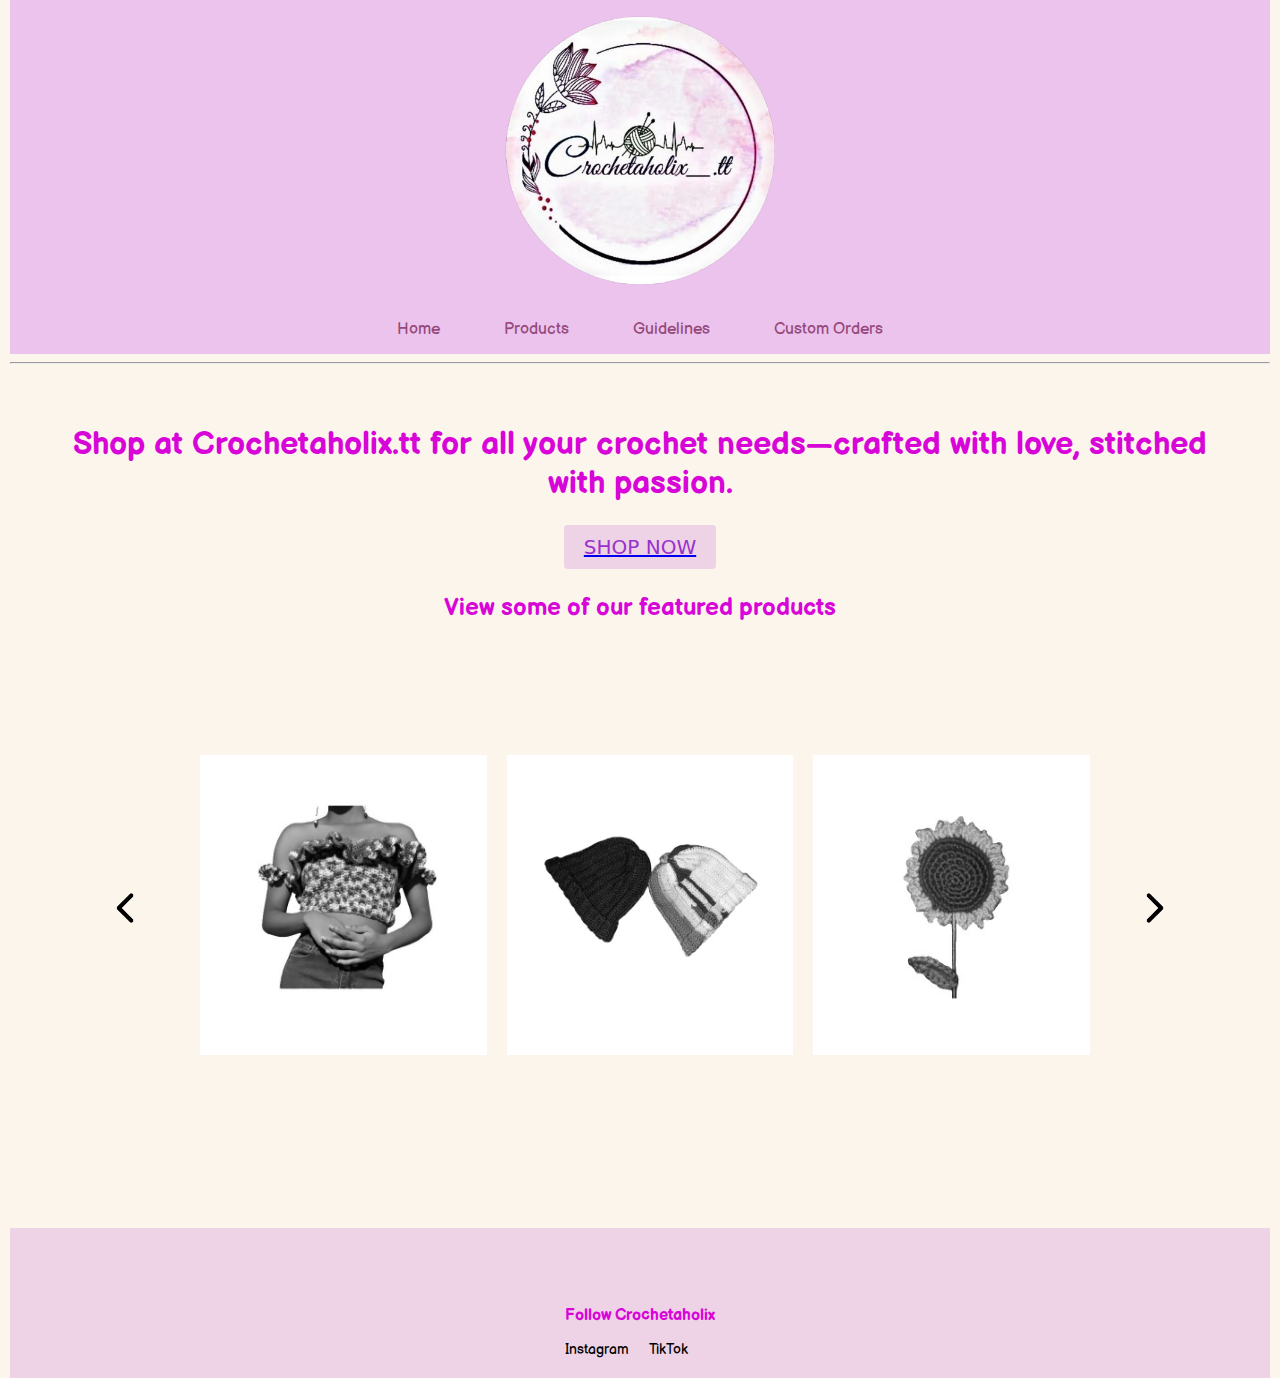
<file: index.html>
<!DOCTYPE html>
<html>
<head>
    <title>Crochetaholix.tt</title>
    <link rel="stylesheet" href="style.css">
    <link href="https://fonts.googleapis.com/css2?family=Balsamiq+Sans:ital,wght@0,400;0,700;1,400;1,700&family=Josefin+Sans:ital,wght@0,100..700;1,100..700&family=Poppins:wght@100;200;300;400;500;600;700;800;900&display=swap" rel="stylesheet">

</head>

<body>
    <header>
        <a href="index.html">
        <img src="logo (2).png">
        </a>
        
    </header>
    
 <nav class="navbar">      
    <ul>
        <li><a href="index.html">Home</a></li>
        <li><a href="products.html">Products</a></li>
        <li><a href="guidelines.html">Guidelines</a></li>
        <li><a href="custom.html">Custom Orders</a></li>
    </ul>
 </nav>

<hr>
    
    <main>
<h1>Shop at Crochetaholix.tt for all your crochet needs—crafted with love, stitched with passion.</h1>
<a href="products.html">
<button>SHOP NOW</button>
</a>

<h2>View some of our featured products</h2>
<div class="gallery-wrap">
    <img src="left.png" id="back">
     <div class="gallery">
        <div>
            <a href="orderform.html">
           <span><img src="top.jpg"></span>
            </a>


           <a href="orderform.html">
           <span><img src="beanie.jpg"></span>
            </a>

           <a href="orderform.html">
           <span><img src="flower.jpg"></span>
           </a>
        </div>
        <div>
            <a href="orderform.html">
           <span><img src="octopus.jpg"></span>
            </a>

           <a href="orderform.html">
           <span><img src="shrug.jpg"></span>
           </a>

           <a href="orderform.html">
           <span><img src="bunny.jpg"></span>
           </a>
        </div>
    </div>
    <img src="right.png" id="next">
</div>

<script>
    let scrollContainer= document.querySelector(".gallery");
    let back= document.getElementById("back");
    let next= document.getElementById("next");

    scrollContainer.addEventListener("wheel",(evt) => {
        evt.preventDefault();
        scrollContainer.scrollLeft += evt.deltaY;
        scrollContainer.style.scrollBehavior = "auto";
    });

    next.addEventListener("click",()=>{
        scrollContainer.style.scrollBehavior = "smooth";
        scrollContainer.scrollLeft += 900;
    });
    
    back.addEventListener("click",()=>{
        scrollContainer.style.scrollBehavior = "smooth";
        scrollContainer.scrollLeft -= 900;
    });

</script>


    </main>
    <div class="footer">
        <div class="container">
            <div class="row">
                <div class="footer-col-1">
                    <h3>Follow Crochetaholix</h3>
                    <ul>
                        <li><a href="https://www.instagram.com/crochetaholix.tt/">Instagram</a></li>
                        <li><a href="https://www.tiktok.com/@crochetaholix_.tt?_t=8ojdwkuKAJZ&_r=1">TikTok</a></li>
                    </ul>
                </div>
            </div>
        </div>
    </div>
</body>
</html>
</file>
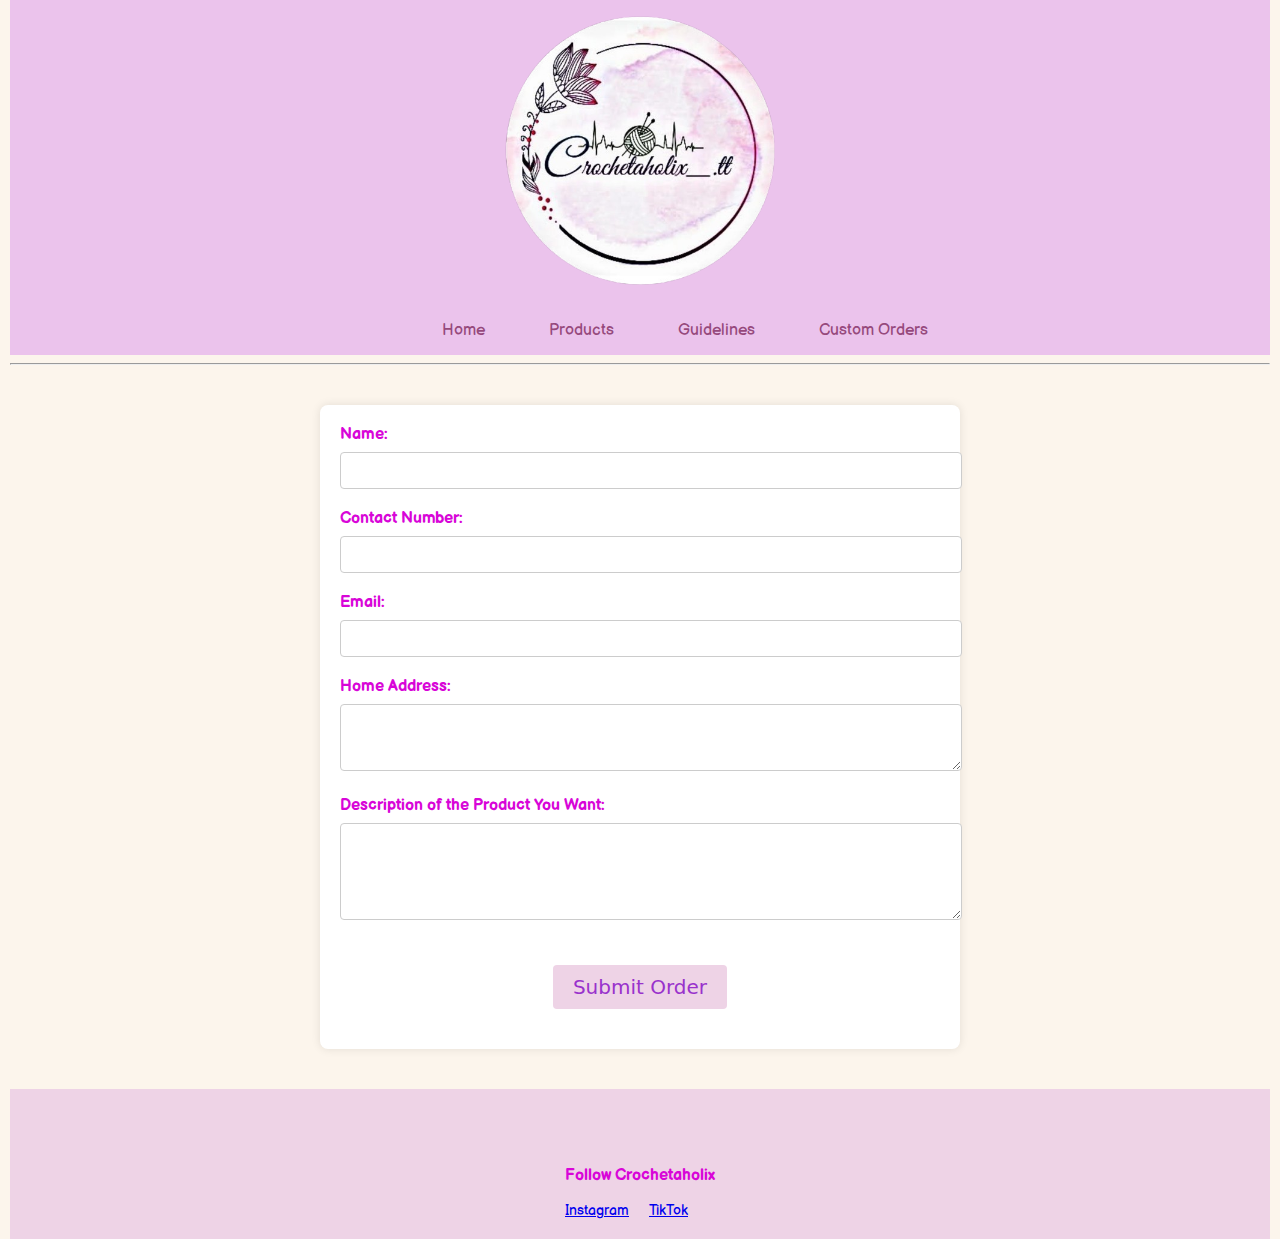
<file: custom.html>
<!DOCTYPE html>
<html>
<head>
    <title>Crochetaholix.tt</title>
    <link rel="stylesheet" href="style.css">
    <link href="https://fonts.googleapis.com/css2?family=Balsamiq+Sans:ital,wght@0,400;0,700;1,400;1,700&family=Josefin+Sans:ital,wght@0,100..700;1,100..700&family=Poppins:wght@100;200;300;400;500;600;700;800;900&display=swap" rel="stylesheet">
</head>

<body>
    <header>
        <a href="index.html">
        <img src="logo (2).png"
        </a>
        
    </header>
    
 <nav class="navbar">      
    <ul>
        <li><a href="index.html">Home</a></li>
        <li><a href="products.html">Products</a></li>
        <li><a href="guidelines.html">Guidelines</a></li>
        <li><a href="custom.html">Custom Orders</a></li>
    </ul>
 </nav>

<hr>
    
<main>
    <form action="https://formspree.io/f/xwpebqev" method="POST">

        <label for="name">Name:</label>
        <input type="text" id="name" name="name" required>
    
        <!-- Contact Number -->
        <label for="contact-number">Contact Number:</label>
        <input type="tel" id="contact-number" name="contact-number" required>
    
        <!-- Email -->
        <label for="email">Email:</label>
        <input type="email" id="email" name="email" required>
    
        <!-- Home Address -->
        <label for="address">Home Address:</label>
        <textarea id="address" name="address" rows="3" required></textarea>
    
        <!-- Product Description -->
        <label for="product-description">Description of the Product You Want:</label>
        <textarea id="product-description" name="product-description" rows="5" required></textarea>
    
        <!-- Submit Button -->
        <button type="submit" style="display: block; margin: 20px auto;">Submit Order</button>
    </form>


</main>
    <div class="footer">
        <div class="container">
            <div class="row">
                <div class="footer-col-1">
                    <h3>Follow Crochetaholix</h3>
                    <ul>
                       <a href="https://www.instagram.com/crochetaholix.tt/">
                        <li>Instagram</li>
                    </a>
                    <a href="https://www.tiktok.com/@crochetaholix_.tt?_t=8ojdwkuKAJZ&_r=1">
                        <li>TikTok</li>
                    </a>
                    </ul>
                </div>
            </div>
        </div>
    </div>

</body>
</html>
</file>
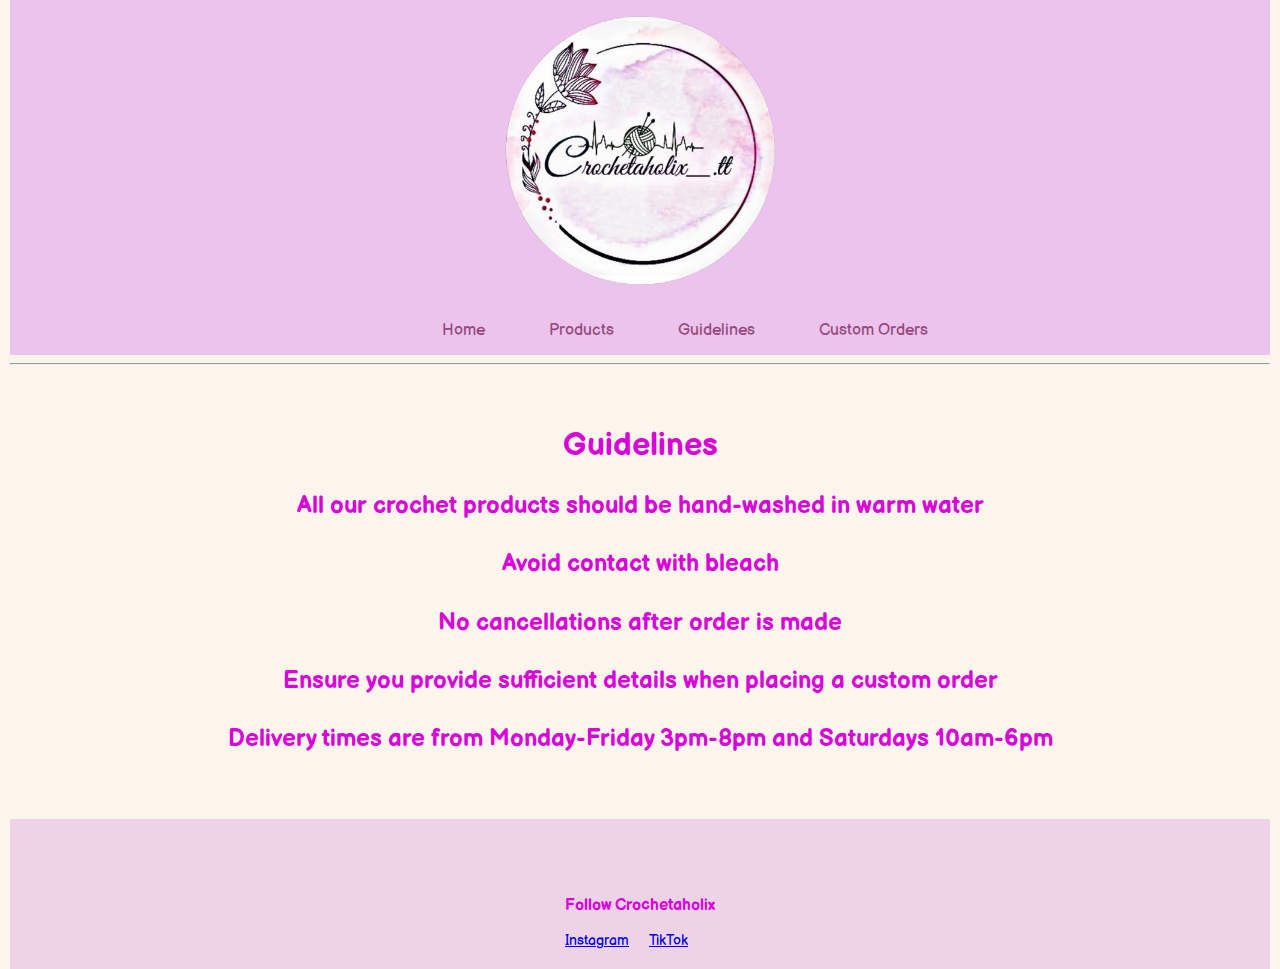
<file: guidelines.html>
<!DOCTYPE html>
<html>
<head>
    <title>Crochetaholix.tt</title>
    <link rel="stylesheet" href="style.css">
    <link href="https://fonts.googleapis.com/css2?family=Balsamiq+Sans:ital,wght@0,400;0,700;1,400;1,700&family=Josefin+Sans:ital,wght@0,100..700;1,100..700&family=Poppins:wght@100;200;300;400;500;600;700;800;900&display=swap" rel="stylesheet">
</head>

<body>
    <header>
        <a href="index.html">
        <img src="logo (2).png"
        </a>
        
    </header>
    
 <nav class="navbar">      
    <ul>
        <li><a href="index.html">Home</a></li>
        <li><a href="products.html">Products</a></li>
        <li><a href="guidelines.html">Guidelines</a></li>
        <li><a href="custom.html">Custom Orders</a></li>
    </ul>
 </nav>

<hr>
    
<main>
<h1>Guidelines</h1>
<h2>All our crochet products should be hand-washed in warm water</h2>
<h2>Avoid contact with bleach</h2>
<h2>No cancellations after order is made</h2>
<h2>Ensure you provide sufficient details when placing a custom order</h2>
<h2>Delivery times are from Monday-Friday 3pm-8pm and Saturdays 10am-6pm</h2>

</main>
<div class="footer">
    <div class="container">
        <div class="row">
            <div class="footer-col-1">
                <h3>Follow Crochetaholix</h3>
                <ul>
                   <a href="https://www.instagram.com/crochetaholix.tt/">
                    <li>Instagram</li>
                </a>
                <a href="https://www.tiktok.com/@crochetaholix_.tt?_t=8ojdwkuKAJZ&_r=1">
                    <li>TikTok</li>
                </a>
                </ul>
            </div>
        </div>
    </div>
</div>

</body>
</html>
</file>
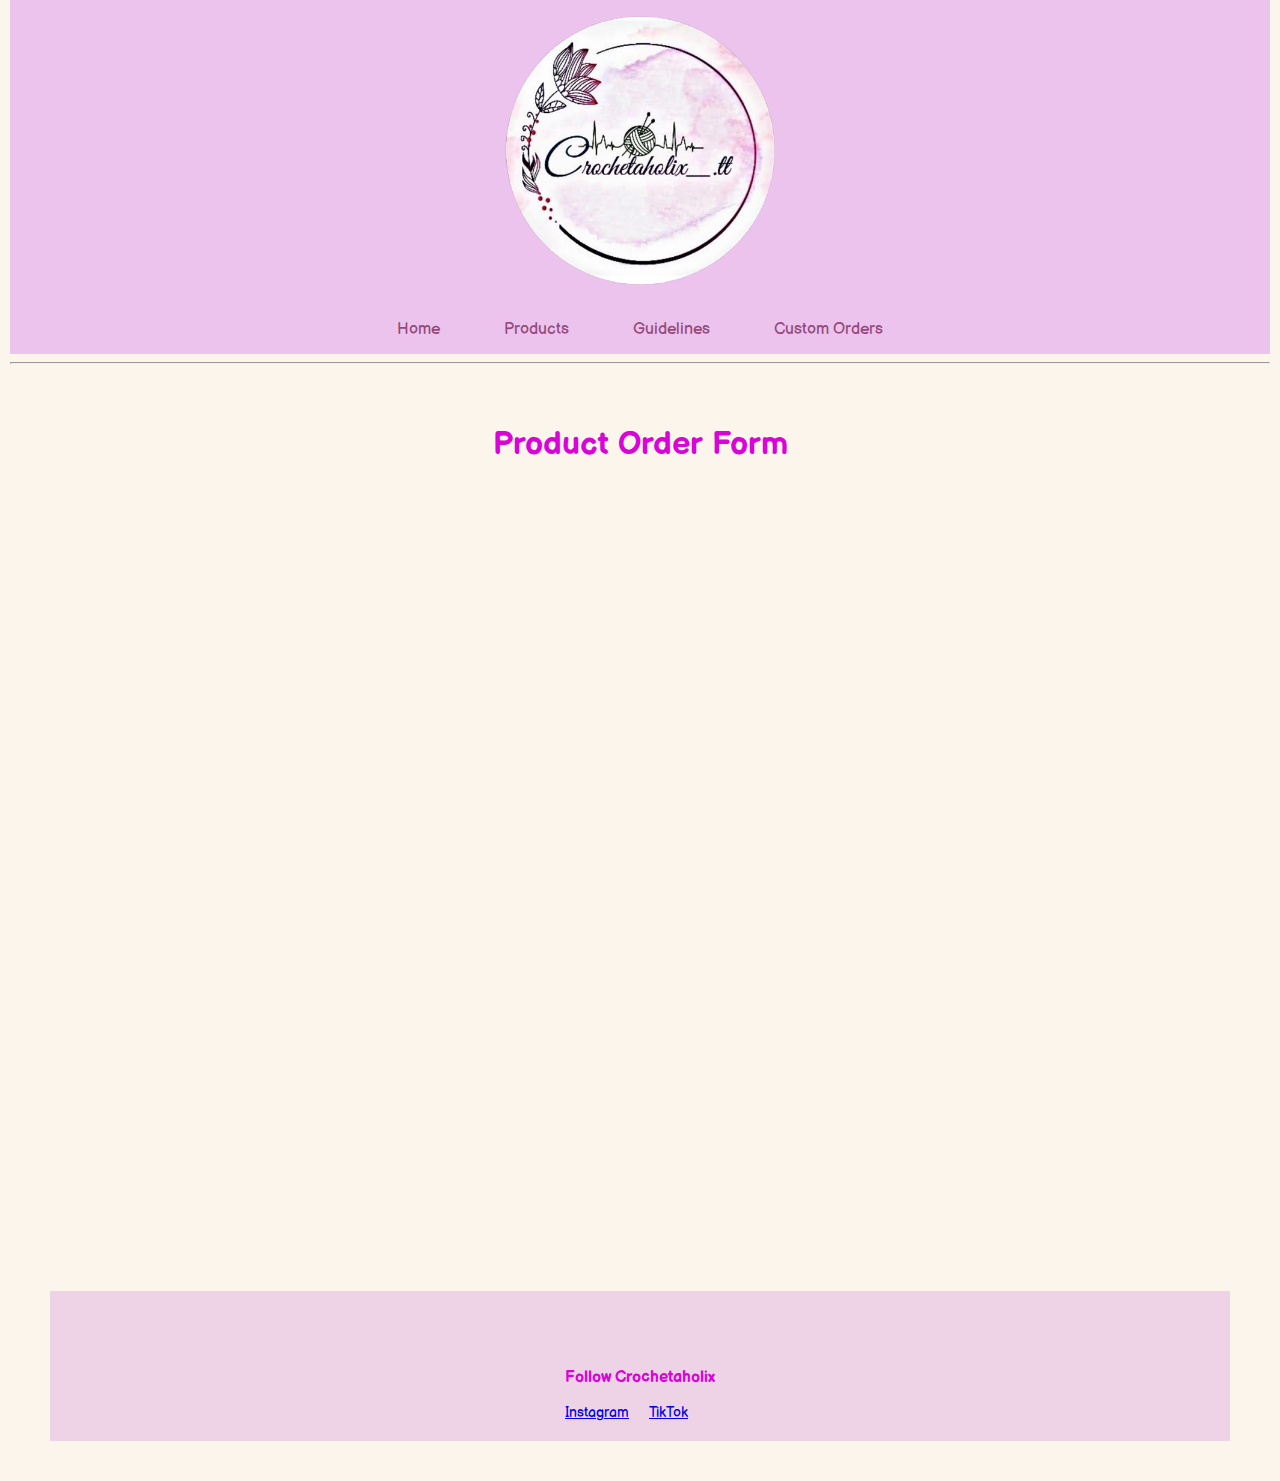
<file: orderform.html>
<!DOCTYPE html>
<html lang="en">
<head>
    <meta charset="UTF-8">
    <meta name="viewport" content="width=device-width, initial-scale=1.0">
    <title>Product Details - Crochetaholix.tt</title>
    <link rel="stylesheet" href="style.css">
    <link href="https://fonts.googleapis.com/css2?family=Balsamiq+Sans:ital,wght@0,400;0,700;1,400;1,700&family=Josefin+Sans:ital,wght@0,100..700;1,100..700&family=Poppins:wght@100;200;300;400;500;600;700;800;900&display=swap" rel="stylesheet">
</head>
<body>
    <header>
        <a href="index.html">
            <img src="logo (2).png" alt="Logo">
        </a>
    </header>
    
    <nav class="navbar">      
        <ul>
            <li><a href="index.html">Home</a></li>
            <li><a href="products.html">Products</a></li>
            <li><a href="guidelines.html">Guidelines</a></li>
            <li><a href="custom.html">Custom Orders</a></li>
        </ul>
    </nav>

    <hr>

    <main>
        <h1>Product Order Form</h1>

        <!-- Directly embedding the JotForm iframe with scrolling enabled -->
        <iframe id="JotFormIFrame-242214142674854" title="Clone of Crochetaholix.tt Product Order Form"
            onload="window.parent.scrollTo(0,0)" allowtransparency="true" allow="geolocation; microphone; camera; fullscreen"
            src="https://form.jotform.com/242214142674854" frameborder="0" 
            style="min-width:100%;max-width:100%;height:800px;border:none;" scrolling="yes">
        </iframe>
    
        <script src='https://cdn.jotfor.ms/s/umd/latest/for-form-embed-handler.js'></script>
        <div class="footer">
            <div class="container">
                <div class="row">
                    <div class="footer-col-1">
                        <h3>Follow Crochetaholix</h3>
                        <ul>
                           <a href="https://www.instagram.com/crochetaholix.tt/">
                            <li>Instagram</li>
                        </a>
                        <a href="https://www.tiktok.com/@crochetaholix_.tt?_t=8ojdwkuKAJZ&_r=1">
                            <li>TikTok</li>
                        </a>
                        </ul>
                    </div>
                </div>
            </div>
        </div>                                               
    </main>
</body>
</html>
</file>
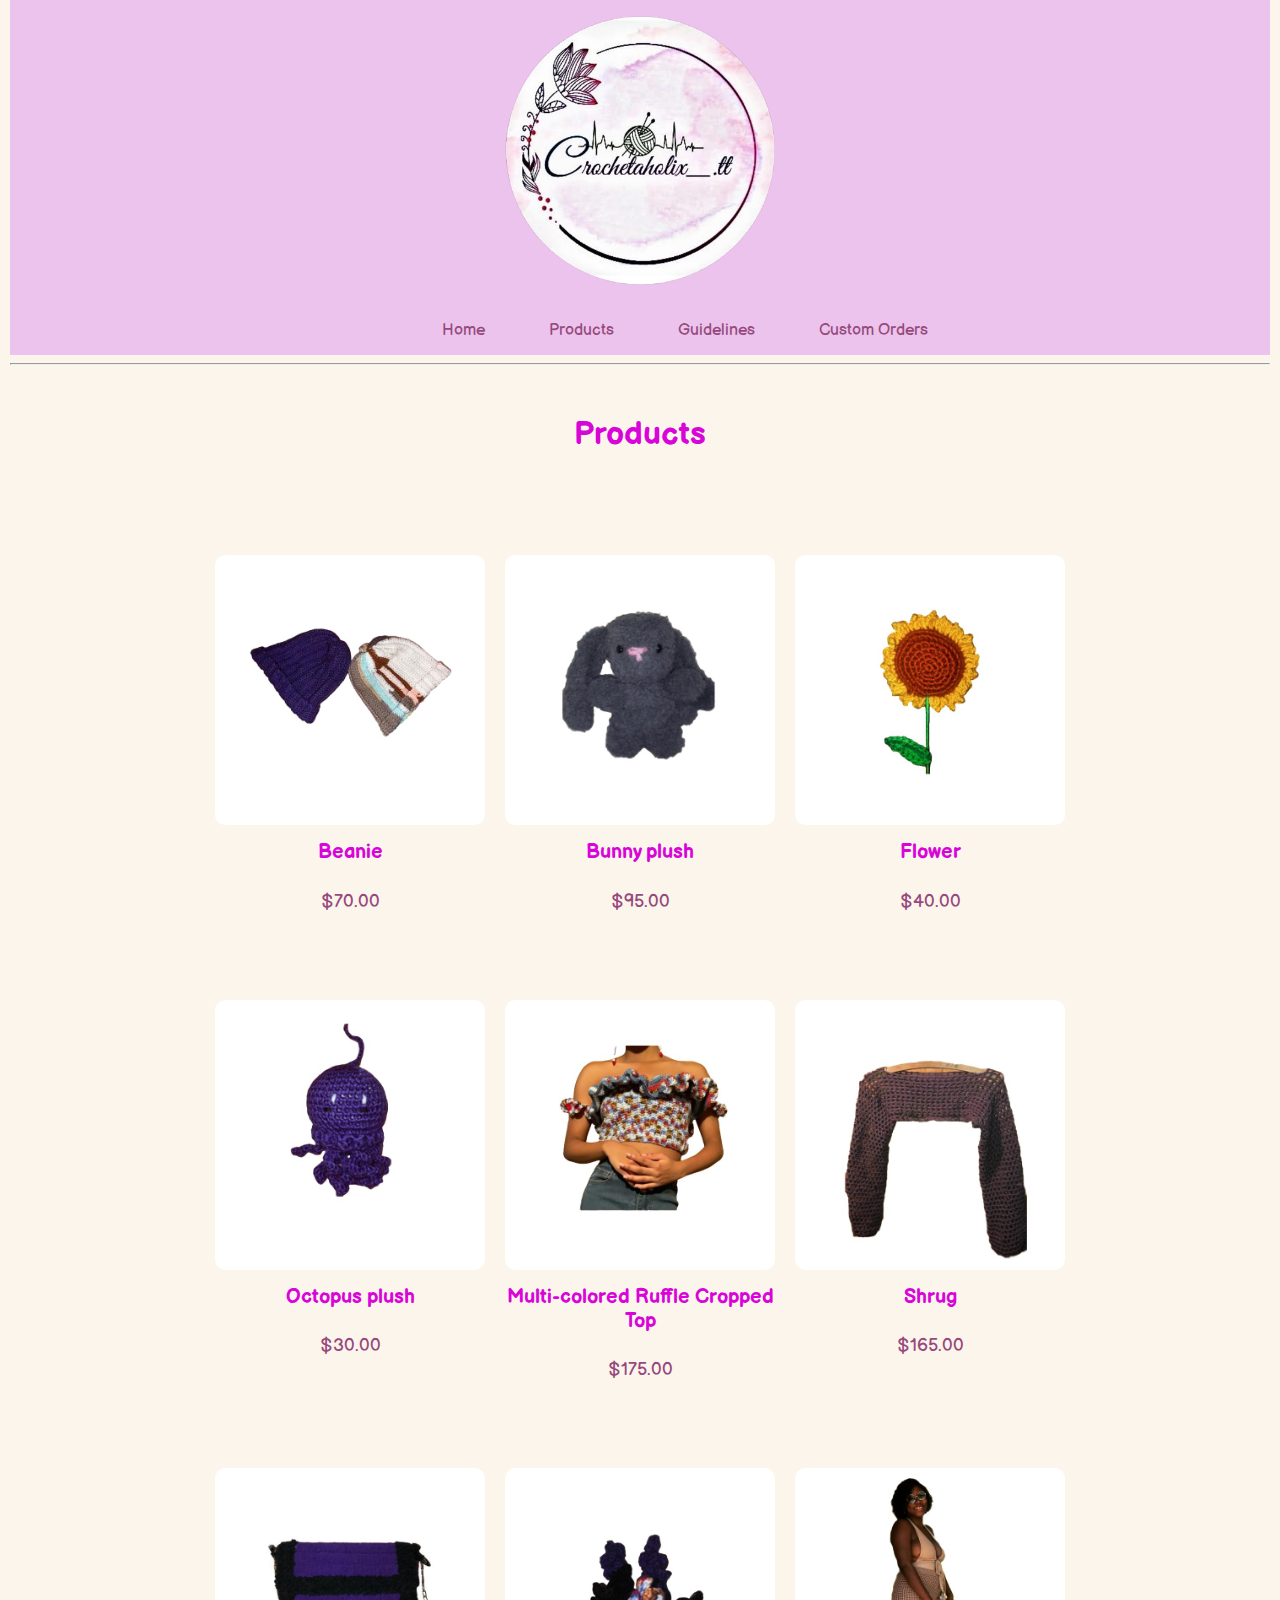
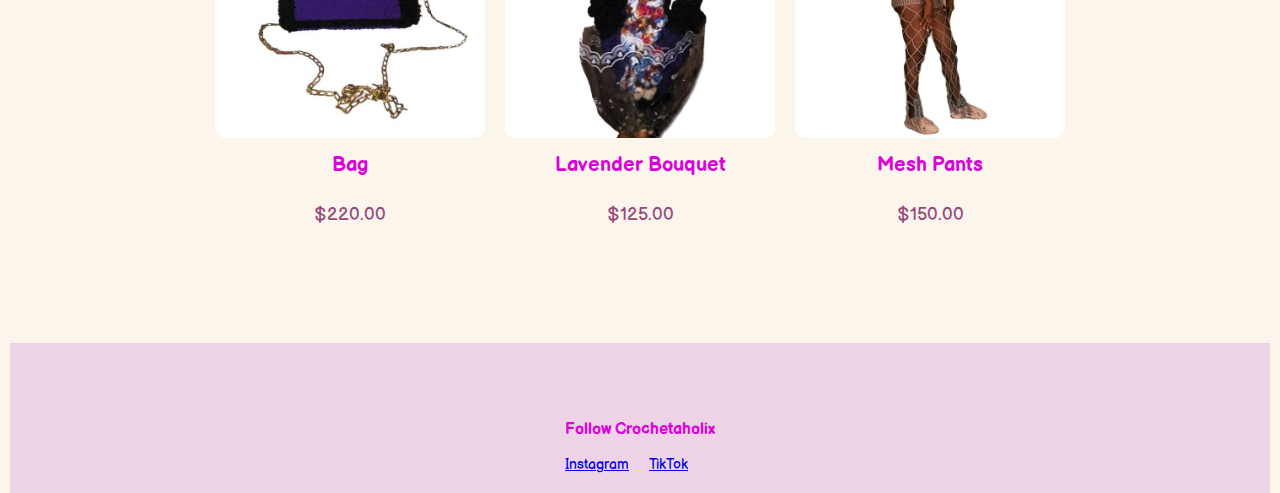
<file: products.html>
<!DOCTYPE html>
<html>
<head>
    <title>Crochetaholix.tt</title>
    <link rel="stylesheet" href="style.css">
    <link href="https://fonts.googleapis.com/css2?family=Balsamiq+Sans:ital,wght@0,400;0,700;1,400;1,700&family=Josefin+Sans:ital,wght@0,100..700;1,100..700&family=Poppins:wght@100;200;300;400;500;600;700;800;900&display=swap" rel="stylesheet">
</head>

<body>
    <header>
        <a href="index.html">
        <img src="logo (2).png"
        </a>
        
    </header>
    
 <nav class="navbar">      
    <ul>
        <li><a href="index.html">Home</a></li>
        <li><a href="products.html">Products</a></li>
        <li><a href="guidelines.html">Guidelines</a></li>
        <li><a href="custom.html">Custom Orders</a></li>
    </ul>
 </nav>

<hr>
<main>
    <div class="small-container">
        <h1 class="title">Products</h1>
        <div class="row">
            <div class="col-4">
             <a href="orderform.html">
                <img src="beanie.jpg">
             </a>
                <h4>Beanie</h4>
                <p>$70.00</p>
            </div>
            <div class="col-4">
                <a href="orderform.html">
                <img src="bunny.jpg">
            </a>
                <h4>Bunny plush</h4>
                <p>$95.00</p>
            </div>
            <div class="col-4">
                <a href="orderform.html">
                <img src="flower.jpg">
            </a>
                <h4>Flower</h4>
                <p>$40.00</p>
            </div>
            <div class="col-4">
                <a href="orderform.html">
                <img src="octopus.jpg">
            </a>
                <h4>Octopus plush</h4>
                <p>$30.00</p>
            </div>
            <div class="col-4">
                <a href="orderform.html">
                <img src="top.jpg">
            </a>
                <h4>Multi-colored Ruffle Cropped Top</h4>
                <p>$175.00</p>
            </div>
            <div class="col-4">
                <a href="orderform.html">
                <img src="shrug.jpg">
            </a>
                <h4>Shrug</h4>
                <p>$165.00</p>
            </div>
            <div class="col-4">
                <a href="orderform.html">
                <img src="bag.jpg">
            </a>
                <h4>Bag</h4>
                <p>$220.00</p>
            </div>
            <div class="col-4">
                <a href="orderform.html">
                <img src="bouqet.jpg">
            </a>
                <h4>Lavender Bouquet</h4>
                <p>$125.00</p>
            </div>
            <div class="col-4">
                <a href="orderform.html">
                <img src="pants.jpg">
            </a>
                <h4>Mesh Pants</h4>
                <p>$150.00</p>
            </div>
        </div>
    </div>
</main>

    <div class="footer">
        <div class="container">
            <div class="row">
                <div class="footer-col-1">
                    <h3>Follow Crochetaholix</h3>
                    <ul>
                       <a href="https://www.instagram.com/crochetaholix.tt/">
                        <li>Instagram</li>
                    </a>
                    <a href="https://www.tiktok.com/@crochetaholix_.tt?_t=8ojdwkuKAJZ&_r=1">
                        <li>TikTok</li>
                    </a>
                    </ul>
                </div>
            </div>
        </div>
    </div>

</body>
</html>
</file>
<file: style.css>
body {
    background-color: rgb(252, 245, 236);
    font-family:"Balsamiq Sans", sans-serif;
    color: rgb(216, 5, 216);
      margin: 0;
    padding: 0 10px;

}

header {
    background-color: rgb(235, 195, 236);   
    text-align: center;
}

img {
    height: 300px;
    width: 300px;
}

main h2 {
    margin: 20px 0;
    line-height: 1.6;
}
main {
    margin: 20px;
    padding: 20px;
}

h1 {
    text-align: center;
}
h2{
    text-align: center;
}
.footer-col-1 ul {
    list-style-type: none; /* Removes the bullet points */
    padding: 0; /* Removes default padding */
    margin: 0; /* Removes default margin */
    display: flex; /* Makes the list horizontal */
    gap: 20px; /* Adds space between list items */
}

.footer-col-1 ul li a {
    text-decoration: none; /* Removes underline from links */
    color: #000; /* Set the desired color for the links */
}

.footer-col-1 ul li a:hover {
    color: #4751ac; /* Changes color on hover */
}


.navbar {
    text-align: center;
    background-color: rgb(235, 195, 236);
}

.navbar ul {
    list-style-type: none;
    padding: 0;
    margin: 0;
    display: inline-block;
}

.navbar li {
    display: inline;
    margin: 0 15px;
}

.navbar a {
    color: rgb(150, 73, 124);
    text-decoration: none;
    padding: 15px;
    display: inline-block;
    text-align: center;
}

.navbar a:hover {
    background-color: rgb(219, 184, 219);
    border-radius: 5px;
}

button {
    font-family: system-ui, -apple-system, BlinkMacSystemFont, 'Segoe UI', Roboto, Oxygen, Ubuntu, Cantarell, 'Open Sans', 'Helvetica Neue', sans-serif;
    font-size: 20px;
    background-color: rgb(238, 211, 230);
    color: darkorchid;
    padding: 10px 20px;
    border: none;
    border-radius: 4px;
    cursor: pointer;
    display: block;
    margin: 20px auto;
}

button:hover {
    background-color: rgb(218, 193, 210);
}

.gallery{
    width: 900px;
    display: flex;
    overflow-x: scroll;
}
    
.gallery div{
    width: 100%;
    display: grid;
    grid-template-columns: auto auto auto;
    grid-gap: 20px;
    padding: 10px;
    flex: none;
}
.gallery div img{
    width: 100%;
    filter: grayscale(100%);
    transition: transform 0.5s;
}
.gallery::-webkit-scrollbar{
    display: none;
}
.gallery-wrap{
    display: flex;
    align-items: center;
    justify-content: center;
    margin: 10% auto;
}
#back, #next{
    width: 50px;
    height: 50px;
    cursor: pointer;
    margin: 40px;
}
.gallery div img:hover{
    filter: grayscale(0);
    cursor: pointer;
    transform: scale(1.1);
}

.small-container {
    max-width: 1080px;
    margin: auto;
    padding-left: 25px;
    padding-right: 25px;
}

.row {
    display: flex;
    flex-wrap: wrap;
    justify-content: center;
}

.col-4 {
    flex-basis: 25%;
    padding: 10px;
    min-width: 200px;
    margin-bottom: 50px;
    text-align: center;
    transition: transform 0.5s;
}

.col-4 img {
    width: 100%;
    height: auto;
    object-fit: cover;
    border-radius: 10px;
}

.col-4 h4 {
    margin-top: 10px;
    font-size: 20px;
}

.col-4 p {
    margin-top: 5px;
    font-size: 18px;
    color: rgb(150, 73, 124);
}
.col-4:hover{
    transform: translateY(-5px);
}
.title{
    text-align: center;
    margin: 0 auto 80px;
    position: relative;
    line-height: 60px;
}
.footer{
    background-color:rgb(238, 211, 230) ;
    font-size: 14px;
    padding: 60px 0 20px;
}

form {
    background: #fff;
    padding: 20px;
    border-radius: 8px;
    box-shadow: 0 0 10px rgba(0, 0, 0, 0.1);
    max-width: 600px;
    margin: auto;
}
label {
    display: block;
    margin-bottom: 8px;
    font-weight: bold;
}
input, textarea {
    width: 100%;
    padding: 10px;
    margin-bottom: 20px;
    border: 1px solid #ccc;
    border-radius: 4px;
}
</file>
